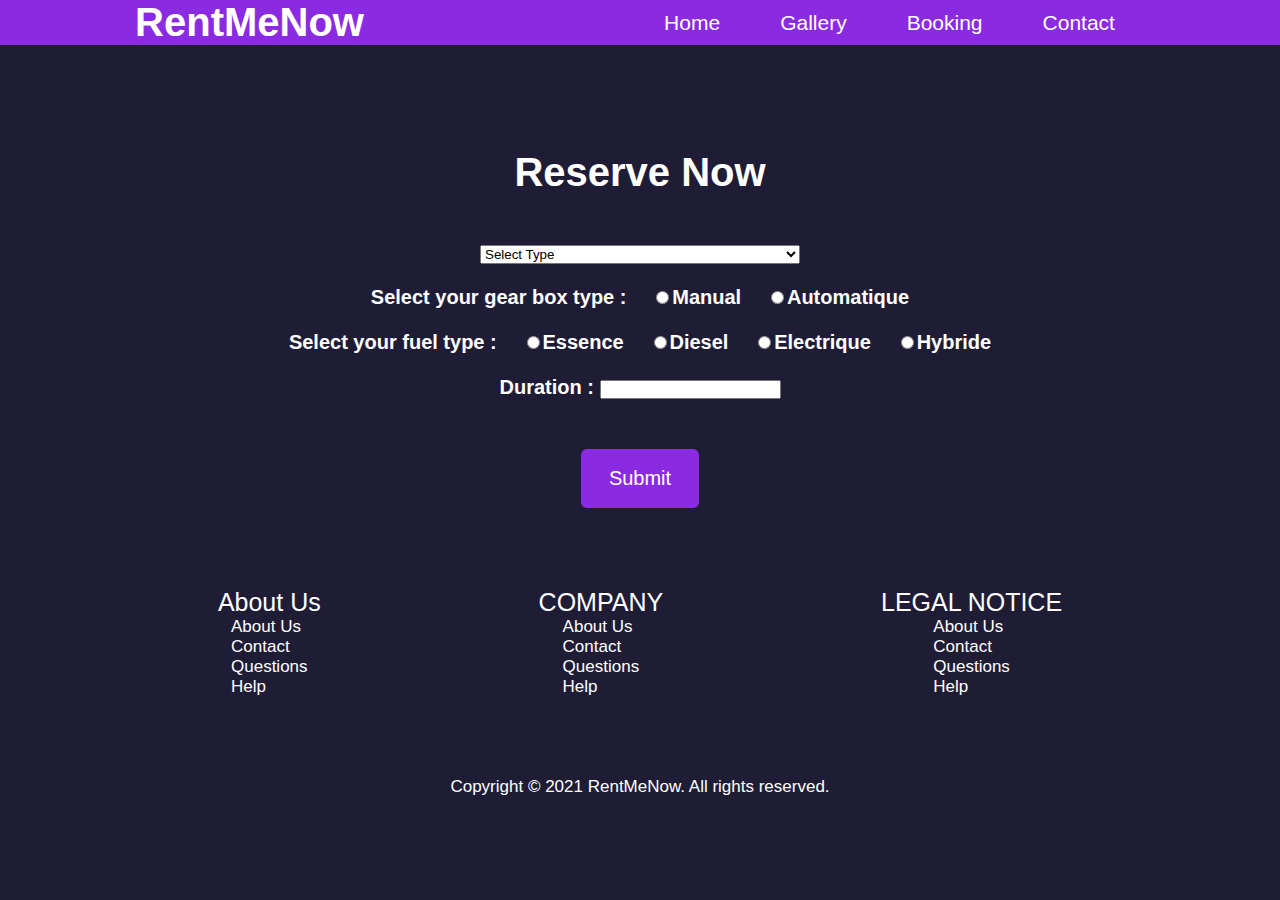
<file: booking.html>
<!DOCTYPE html>
<html lang="en">
<head>
	<meta charset="UTF-8">
	<meta http-equiv="X-UA-Compatible" content="IE=edge">
	<meta name="viewport" content="width=device-width, initial-scale=1.0">
	<title>RentMeNow | Booking</title>
	<link rel="stylesheet" href="booking.css">
</head>
<body>

	<header class="cnt__header">
		<h2 class="Logo">RentMeNow</h2>

		<nav class="cnt__menu">
			<ul>
				<li><a href="index.html" class="link">Home</a></li>
				<li><a href="Gallery.html" class="link">Gallery</a></li>
				<li><a href="booking.html" class="link">Booking</a></li>
				<li><a href="contact.html" class="link">Contact</a></li>
			</ul>
		</nav>
	</header>
	<main class="cnt__main">
		<p class="reserve">Reserve Now</p>
		
		<select onchange="f__sel()" id="select">
			<option id="slect__type" value="select__type">Select Type</option>
			<option id="moto" value="moto">Moto</option>
			<option id="compact" value="compact">compact</option>
			<option id="citadine" value="citadine">citadine</option>
			<option id="utilitaire" value="utilitaire">utilitaire</option>
			<option id="sedan__berlin" value="sedan__berlin">sedan/berlin</option>
			<option id="camion" value="camion">camion</option>
			<option id="engin" value="engin">engin de chantier</option>
		</select>
		<br><br>
		<form>
			<p class="fuel">Select your gear box type : </p>
			<div>
				<input type="radio" id="Manual" name="drone" value="Manual">
				<label for="Manual" class="fuel">Manual</label>
			  </div>
			  
			  <div>
				<input type="radio" id="Automatique" name="drone" value="Automatique">
				<label for="Automatique" class="fuel">Automatique</label>
			  </div>		
	
		</form>
		<br><br>

		<form>
			<p class="fuel">Select your fuel type : </p>
			<div>
				<input type="radio" id="Essence" name="drone" value="Essence">
				<label for="Essence" class="fuel">Essence</label>
			  </div>
			  
			  <div>
				<input type="radio" id="Diesel" name="drone" value="Diesel">
				<label for="Diesel" class="fuel">Diesel</label>
			  </div>
			  
			  <div>
				<input type="radio" id="Electrique" name="drone" value="Electrique">
				<label for="Electrique" class="fuel">Electrique</label>
			  </div>

			  <div>
				<input type="radio" id="Hybride" name="drone" value="Hybride">
				<label for="Hybride" class="fuel">Hybride</label>
			  </div>
	
		</form>
		<br><br>

		<div>
			<label for="duration" class="fuel">Duration : </label>
			<input type="number" id="duration" value="duration">
		</div>

		<input onclick="total()" type="button" id="button" class="button" value = "Submit">
		
	</main>
	<footer class="cnt__footer">
		<div class="footer__content">
			<div class="AboutUs">
				<p class="about__title">About Us</p>
				<div class="about__links">
					<a href="#" >About Us</a>
					<a href="#" >Contact</a>
					<a href="#">Questions</a>
					<a href="#" >Help</a>
				</div>
			</div>
			<div class="AboutUs">
				<p class="about__title">COMPANY</p>
				<div class="about__links">
					<a href="#" >About Us</a>
					<a href="#" >Contact</a>
					<a href="#">Questions</a>
					<a href="#" >Help</a>
				</div>
			</div>
			<div class="AboutUs">
				<p class="about__title">LEGAL NOTICE</p>
				<div class="about__links">
					<a href="#" >About Us</a>
					<a href="#" >Contact</a>
					<a href="#">Questions</a>
					<a href="#" >Help</a>
				</div>
			</div>
		</div>
		<center><p class="copyright">Copyright © 2021 RentMeNow. All rights reserved.</p></center>
	</footer>

<script src="booking.js"></script>
</body>
</html>
</file>
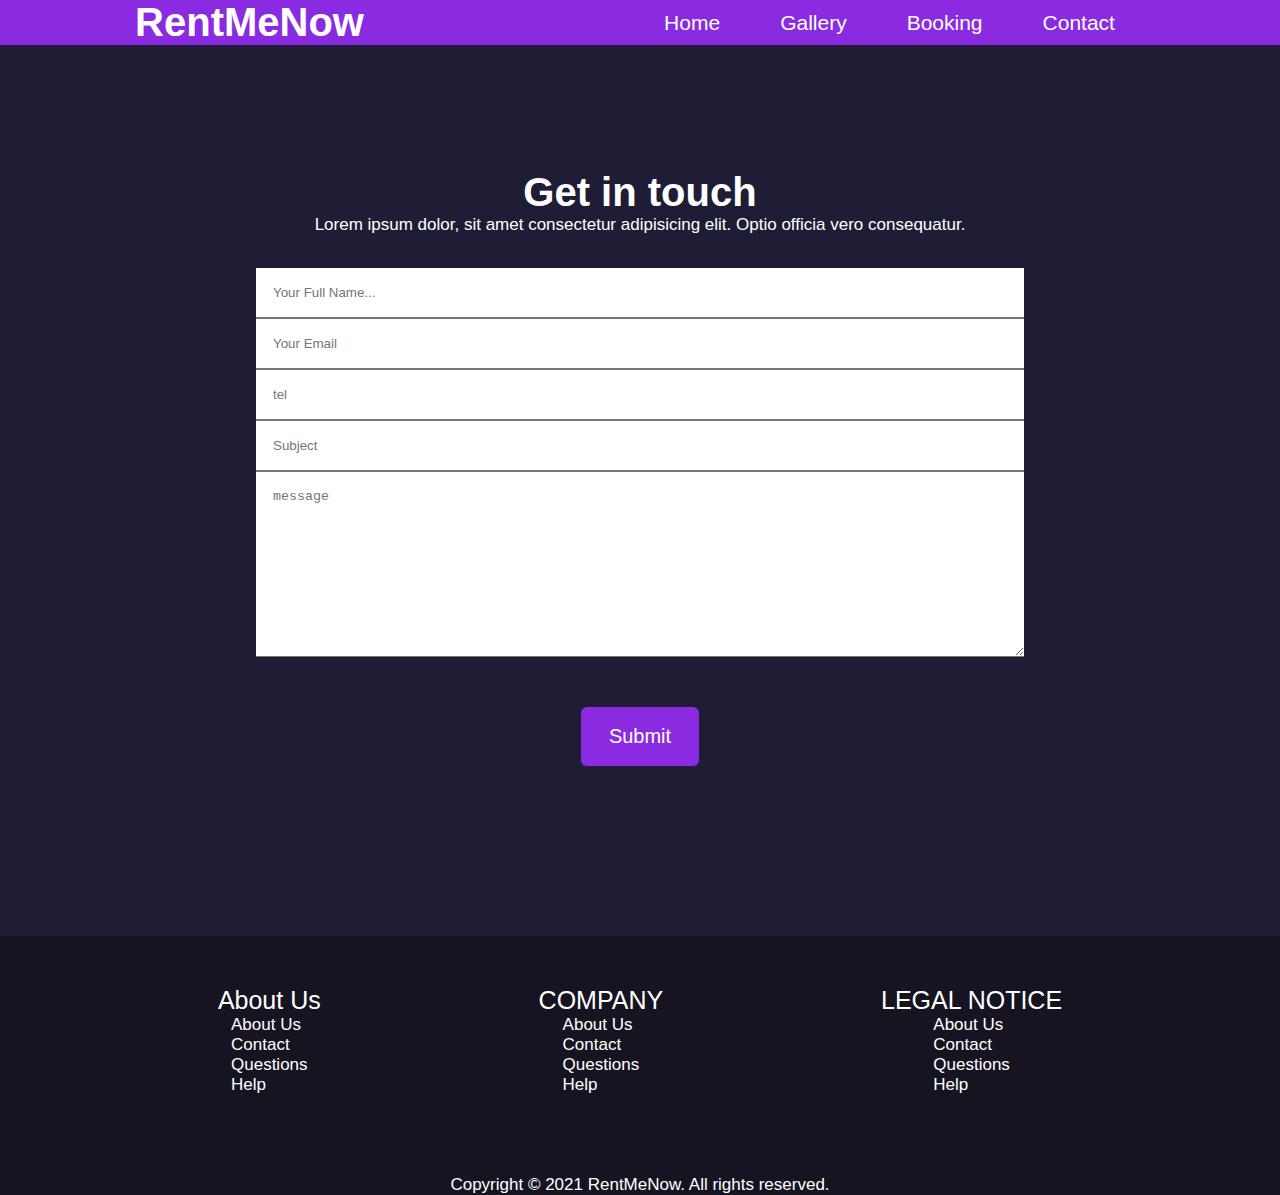
<file: contact.html>
<!DOCTYPE html>
<html lang="en">
<head>
	<meta charset="UTF-8">
	<meta http-equiv="X-UA-Compatible" content="IE=edge">
	<meta name="viewport" content="width=device-width, initial-scale=1.0">
	<title>RentMeNow | Contact</title>
	<link rel="stylesheet" href="contact.css">
</head>
<body>

	<header class="cnt__header">
		<h2 class="Logo">RentMeNow</h2>

		<nav class="cnt__menu">
			<ul>
				<li><a href="index.html" class="link">Home</a></li>
				<li><a href="Gallery.html" class="link">Gallery</a></li>
				<li><a href="booking.html" class="link">Booking</a></li>
				<li><a href="contact.html" class="link">Contact</a></li>
			</ul>
		</nav>
	</header>
	<main class="cnt__main">

		<p class="Contact">Get in touch</p>
		<p class="copyright">Lorem ipsum dolor, sit amet consectetur adipisicing elit. Optio officia vero consequatur.</p>
		<br><br><br>
		
			<form>
				<input type="name" id="fname" class="style__form" name="fname" placeholder="Your Full Name..."required>
				<input type="email" id="email" class="style__form" placeholder="Your Email" required>
				<input type="tel" id="tel" class="style__form" placeholder="tel"required>
				<input type="text" id="subject" class="style__form" placeholder="Subject"required>
				<textarea type="text" id="message" rows="10" class="style__form" placeholder="message"required></textarea>
			</form>
			<input onclick="display()" type="button" id="button" class="button" value = "Submit">

	</main>

	<footer class="cnt__footer">
		<div class="footer__content">
			<div class="AboutUs">
				<p class="about__title">About Us</p>
				<div class="about__links">
					<a href="#" >About Us</a>
					<a href="#" >Contact</a>
					<a href="#">Questions</a>
					<a href="#" >Help</a>
				</div>
			</div>
			<div class="AboutUs">
				<p class="about__title">COMPANY</p>
				<div class="about__links">
					<a href="#" >About Us</a>
					<a href="#" >Contact</a>
					<a href="#">Questions</a>
					<a href="#" >Help</a>
				</div>
			</div>
			<div class="AboutUs">
				<p class="about__title">LEGAL NOTICE</p>
				<div class="about__links">
					<a href="#" >About Us</a>
					<a href="#" >Contact</a>
					<a href="#">Questions</a>
					<a href="#" >Help</a>
				</div>
			</div>
		</div>
		<center><p class="copyright">Copyright © 2021 RentMeNow. All rights reserved.</p></center>
	</footer>

<script src="contact.js"></script>
</body>
</html>
</file>
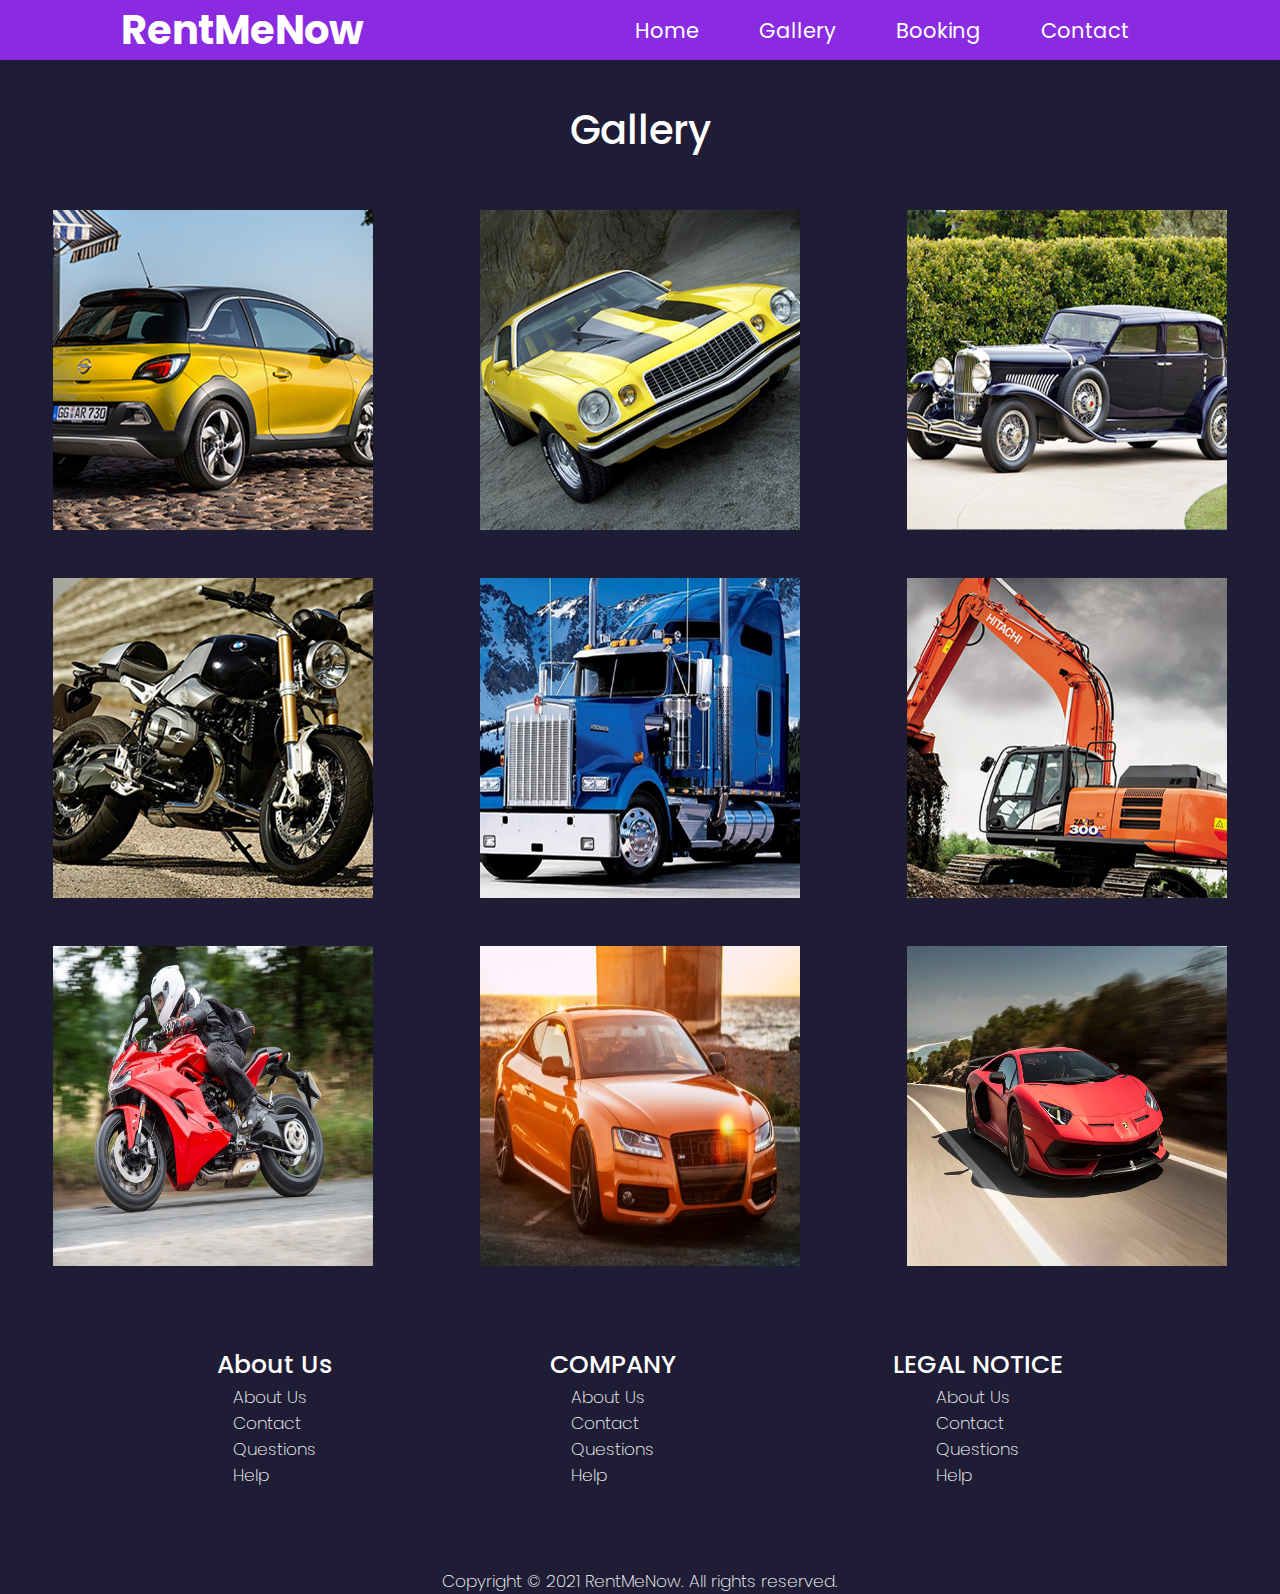
<file: Gallery.html>
<!DOCTYPE html>
<html lang="en">
<head>
	<link href='https://fonts.googleapis.com/css?family=Poppins' rel='stylesheet'>
	<meta charset="UTF-8">
	<meta http-equiv="X-UA-Compatible" content="IE=edge">
	<meta name="viewport" content="width=device-width, initial-scale=1.0">
	<title>RentMeNow | Gallery</title>
	<link rel="icon" type="image/x-icon" href="imgs/8725585_car_sideview_icon.ico">
	<link rel="stylesheet" href="https://cdnjs.cloudflare.com/ajax/libs/font-awesome/6.0.0-beta3/css/all.min.css" integrity="sha512-Fo3rlrZj/k7ujTnHg4CGR2D7kSs0v4LLanw2qksYuRlEzO+tcaEPQogQ0KaoGN26/zrn20ImR1DfuLWnOo7aBA==" crossorigin="anonymous" referrerpolicy="no-referrer" />
	<link rel="stylesheet" href="Gallery.css">
</head>
<body>

	<header class="cnt__header">
		<a href="index.html" class="link__logo"><h2 class="Logo">RentMeNow</h2></a>

		<nav class="cnt__menu">
			<button class="hmb__menu" id="hmb__menu">
				<i class="fas fa-bars"></i>
			</button>
			<ul class="my__nav" id="my__nav">
				<li><a href="index.html" class="link">Home</a></li>
				<li><a href="Gallery.html" class="link">Gallery</a></li>
				<li><a href="booking.html" class="link">Booking</a></li>
				<li><a href="contact.html" class="link">Contact</a></li>
			</ul>
		</nav>
	</header>
	<main class="cnt__main">
		<center><p class="Gallery">Gallery</p></center>
		<section class="sect1">
			<div class="cnt__1">
				<div class="img__car"><img src="imgs/gallery/citadine1.jpg" class="imgs" alt="citadine"></div>
				<div class="img__car"><img src="imgs/gallery/compact1.jpg" class="imgs" alt="compact"></div>
				<div class="img__car"><img src="imgs/gallery/berline1.jpg" class="imgs" alt="berline"></div>
			</div>
			<br><br><br>
			<div class="cnt__2">
				<div class="img__car"><img src="imgs/gallery/moto.jpg" class="imgs" alt="moto"></div>
				<div class="img__car"><img src="imgs/gallery/camion1.jpg" class="imgs" alt="camion"></div>
				<div class="img__car"><img src="imgs/gallery/construction-machine1.jpg" class="imgs" alt="construction-machine"></div>
			</div>

			<br><br><br>
			<div class="cnt__2">
				<div class="img__car"><img src="imgs/gallery/1.webp" class="imgs" alt="moto"></div>
				<div class="img__car"><img src="imgs/gallery/img22.jpg" class="imgs" alt="camion"></div>
				<div class="img__car"><img src="imgs/gallery/3.webp" class="imgs" alt="construction-machine"></div>
			</div>
		</section>
	</main>
	<footer class="cnt__footer">
		<div class="footer__content">
			<div class="AboutUs">
				<p class="about__title">About Us</p>
				<div class="about__links">
					<a href="#" >About Us</a>
					<a href="#" >Contact</a>
					<a href="#">Questions</a>
					<a href="#" >Help</a>
				</div>
			</div>
			<div class="AboutUs">
				<p class="about__title">COMPANY</p>
				<div class="about__links">
					<a href="#" >About Us</a>
					<a href="#" >Contact</a>
					<a href="#">Questions</a>
					<a href="#" >Help</a>
				</div>
			</div>
			<div class="AboutUs">
				<p class="about__title">LEGAL NOTICE</p>
				<div class="about__links">
					<a href="#" >About Us</a>
					<a href="#" >Contact</a>
					<a href="#">Questions</a>
					<a href="#" >Help</a>
				</div>
			</div>
		</div>
		<center><p class="copyright">Copyright © 2021 RentMeNow. All rights reserved.</p></center>
	</footer>


<script src="menu.js"></script>	
</body>
</html>
</file>
<file: booking.css>
*{
	margin: 0;
	padding: 0;

}

html{
	font-size: 62.5%;
	font-family:Poppins, sans-serif;
}

body{
	overflow-x: hidden;
	background-color: #1F1D36;
}

.cnt__header{
	display: flex;
	justify-content: space-around;
	align-items: center;
	background-color: blueviolet;
	position: fixed;   
	overflow: hidden;  
	width: 100%;  
	top: 0rem;
}

.Logo{
	font-size: 4rem;
	color: white;
}

ul{
	display: flex;
	font-size: 2.1rem;
	list-style: none;
}

/* ________________________ */

.cnt__main{
	width: 100%;
	display: flex;
	align-items: center;
	flex-direction: column;
	margin-top: 15rem;
}

select{
	width: 25%;
}

form{
	display: flex;
	align-items: center;
	gap: 3rem;
}

.fuel{
	color: white;
	font-size: 2rem;
	font-weight: 600;
}

.reserve{
	color: white;
	font-size: 4rem;
	font-weight: 700;
	margin-bottom: 5rem;
}

.button{
	border: none;
	border-radius: 0.6rem;
	padding: 1.8rem 2.8rem;
	font-size: 2rem;
	background-color: blueviolet;
	color: white;
	margin-top: 5rem;
}
.button:hover{
	background-color: white;
	color: black;
	transform: scale(1.1);
	transition: transform 330ms ease-in-out;
}


/* ________________________ */


.link{
	color: white;
	text-decoration: none;
	padding: 0 3rem;
}

.link:hover{
	color: #E9A6A6;
}

.about__title{
	font-size: 2.5rem;
	font-weight: 500;
	color: white;
}

.cnt__footer .footer__content{
	display: flex;
	justify-content: space-evenly;
	margin: 8rem 0rem;
}

.about__links{
	display: flex;
	flex-direction: column;
	list-style: none;
	color: white;
}

.about__links a, .copyright{
	color: white;
	font-size: 1.7rem;
	font-weight: 200;
	list-style: none;
	text-decoration: none;
	justify-content: center;
}

.about__links a:hover{
	color: thistle;
}

.AboutUs{
	display: flex;
	flex-direction: column;
    align-items: center;
}
</file>
<file: contact.css>
*{
	margin: 0;
	padding: 0;
}

html{
	font-size: 62.5%;
	font-family:Poppins, sans-serif;
}

body{
	overflow-x: hidden;
	background-color: #1F1D36;
}


.cnt__header{
	display: flex;
	justify-content: space-around;
	align-items: center;
	background-color: blueviolet;
	position: fixed;   
	overflow: hidden;  
	width: 100%; 
	top: 0rem;
}

.Logo{
	font-size: 4rem;
	color: white;
}

ul{
	display: flex;
	font-size: 2.1rem;
	list-style: none;
}

/* ________________________ */
.cnt__main{
	display: flex;
	flex-direction:column;
	align-items: center;
	width: 100%;
	margin-top: 17rem;

}

.Contact{
	color: white;
	font-size: 4rem;
	font-weight: 600;
	
}
form{
	display: flex;
	flex-wrap: wrap;
	flex-direction: column;
	width: 60%;
}

.button{
	border: none;
	border-radius: 0.6rem;
	padding: 1.8rem 2.8rem;
	font-size: 2rem;
	background-color: blueviolet;
	color: white;
	margin-top: 5rem;
}
.button:hover{
	background-color: white;
	color: black;
	transform: scale(1.1);
	transition: transform 330ms ease-in-out;
}

.style__form{
	padding: 1.7rem;
	border-top: none;
	border-right: none;
	border-left: none;
	
}
/* ________________________ */

.link{
	color: white;
	text-decoration: none;
	padding: 0 3rem;
}

.link:hover{
	color: #E9A6A6;
}

.about__title{
	font-size: 2.5rem;
	font-weight: 500;
	color: white;
}

.cnt__footer .footer__content{
	display: flex;
	justify-content: space-evenly;
	margin: 8rem 0rem;
}

footer{
	margin-top: 17rem;
	background-color: #151420;
}


.about__links{
	display: flex;
	flex-direction: column;
	list-style: none;
	color: white;
}

.about__links a, .copyright{
	color: white;
	font-size: 1.7rem;
	font-weight: 200;
	list-style: none;
	text-decoration: none;
	justify-content: center;
}

.about__links a:hover{
	color: thistle;
}

.AboutUs{
	display: flex;
	flex-direction: column;
    align-items: center;
	margin-top: 5rem;
}

@media(max-width: 425px){
	.about__links a, .copyright{
		color: white;
		font-size: 1rem;
		font-weight: 200;
		list-style: none;
		text-decoration: none;
		justify-content: center;
	}
	.about__title{
		font-size: 1.2rem;
		font-weight: 500;
		color: white;
	}

}
</file>
<file: Gallery.css>
*{
	margin: 0;
	padding: 0;
}

html{
	font-size: 62.5%;
	font-family:Poppins, sans-serif;
}

body{
	overflow-x: hidden;
	background-color: #1F1D36;
}

.cnt__main{
	width: 100%;
}

.cnt__header{
	display: flex;
	justify-content: space-around;
	align-items: center;
	background-color: blueviolet;
	position: fixed;   
	width: 100%; 
	top: 0rem;
	z-index: 99999;
}

.Logo{
	font-size: 4rem;
	color: white;
}

.hmb__menu{
	display: none;
	background-color: transparent;
	border: 0;
	color: white;
	font-size: 20px;
	cursor: pointer;
}

.hmb__menu:focus{
	outline: none;
}

ul{
	display: flex;
	font-size: 2.1rem;
	list-style: none;
}

.link{
	color: white;
	text-decoration: none;
	padding: 0 3rem;
}

.link__logo{
	color: white;
	text-decoration: none;
}

.link:hover{
	color: #E9A6A6;
}

.about__title{
	font-size: 2.5rem;
	font-weight: 500;
	color: white;
}

.cnt__footer .footer__content{
	display: flex;
	justify-content: space-evenly;
	margin: 8rem 0rem;
}

.about__links{
	display: flex;
	flex-direction: column;
	list-style: none;
	color: white;
}

.about__links a, .copyright{
	color: white;
	font-size: 1.7rem;
	font-weight: 200;
	list-style: none;
	text-decoration: none;
	justify-content: center;
}

.about__links a:hover{
	color: thistle;
}

.AboutUs{
	display: flex;
	flex-direction: column;
    align-items: center;
}

.cnt__1, .cnt__2{
	display: flex;
	justify-content: space-around;
}

.imgs{
	/* width: 35rem; */
	width: 100%;
	height: 100%;
}

.imgs:hover{
	transform: scale(1.05);
	transition: transform 330ms ease-in-out;
}

.img__car {
	width: 32rem;
	height: 32rem;
	overflow: hidden;
}

.Gallery{
	color: white;
	font-size: 4rem;
	font-weight: 500;
	margin-top: 10rem;
	margin-bottom: 5rem;
}

@media(max-width: 768px){
	html{
		font-size: 55%;
	}
	.hmb__menu{
		display: block;
		width: 100%;
	}

	.my__nav{
		display: none;
	}

	.my__nav.show{
		width: 100%;
		display: flex;
		align-items: center;
		flex-direction: column;
		position: absolute;
		top: 100%;
		right: 0%;
		background-color: blueviolet;
	}
	.footer__content{
		display: flex;
		flex-direction: column;
		gap: 2rem;
	}
	.cnt__1, .cnt__2{
		display: flex;
		justify-content: space-around;
		align-items: center;
		flex-direction: column;
	}
}
</file>
